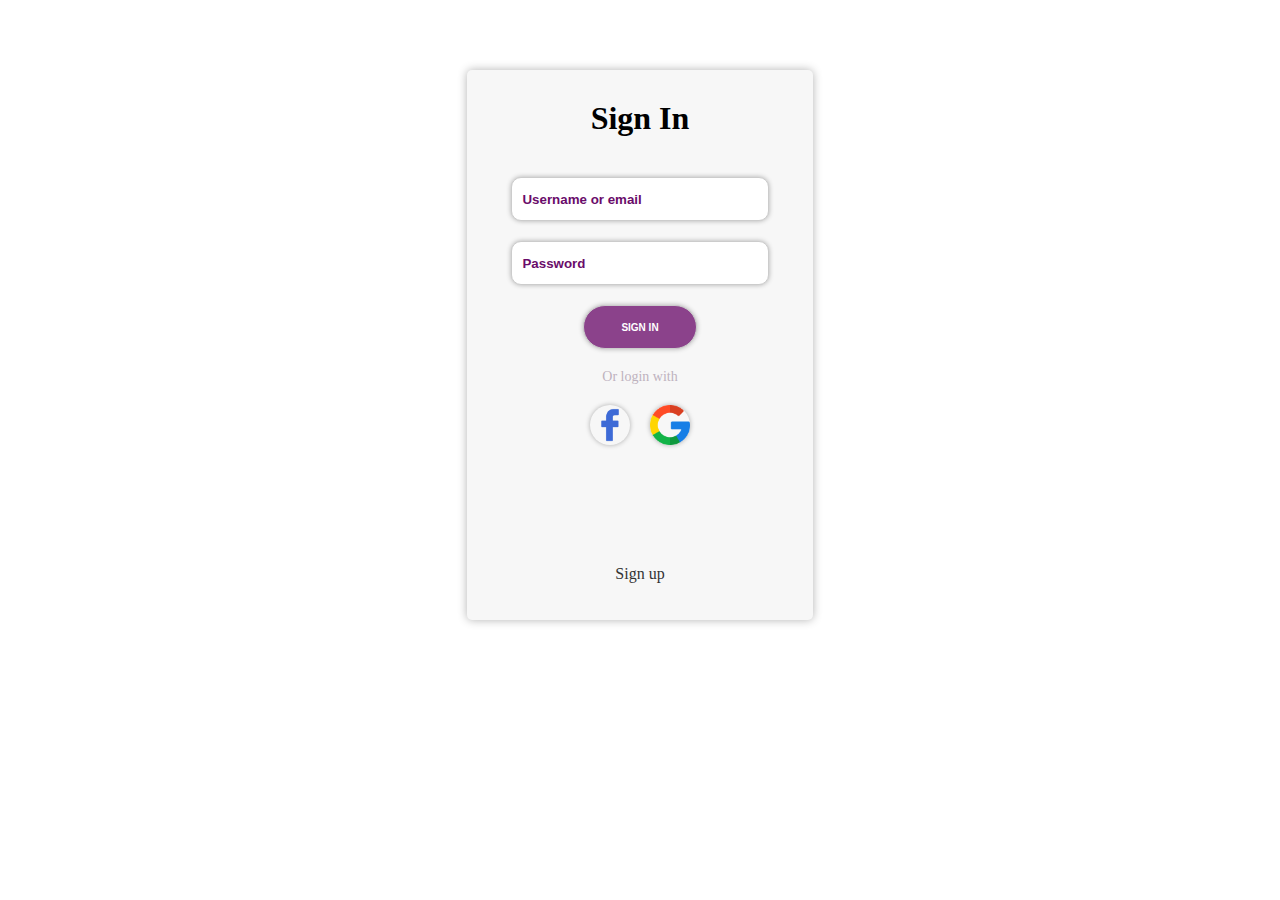
<file: index.html>
<!DOCTYPE html>
<html lang="en">
<head>
    <meta charset="UTF-8">
    <meta name="viewport" content="width=device-width, initial-scale=1.0">
    <title>Document</title>
<link rel="stylesheet" href="main.css">
</head>
<body>
    <div class="background-image"> 


    <div class="login-form">
    <div id="header"><h1>Sign In</h1></div>
    <div class="info">
        
        <div id="login-user">
            <input type="text" name="username" id="username" placeholder="Username or email">
        </div>
    
        <div id="login-password">

            <input type="password" name="password" id="password" placeholder="Password">
        </div>
           
    </div>

<div id="sign-in-button">
    <button>SIGN IN</button>
</div>



<div id="text-guide"><p>Or login with</p></div>
<div class="logo">
    <div id="logo-face">
    <a href="#"><img src="assets/img/facebook.png" alt="Facebook Logo"></a> </div>
    <div id="logo-gg">
    <a href="#"><img src="assets/img/google.png" alt="Google Logo"></a> </div>
    </div>
    <div id="sign-up-text"> <p>Sign up</p></div>
</div>

    </div>
    

   

   
   
  


   
</body>
</html>
</file>
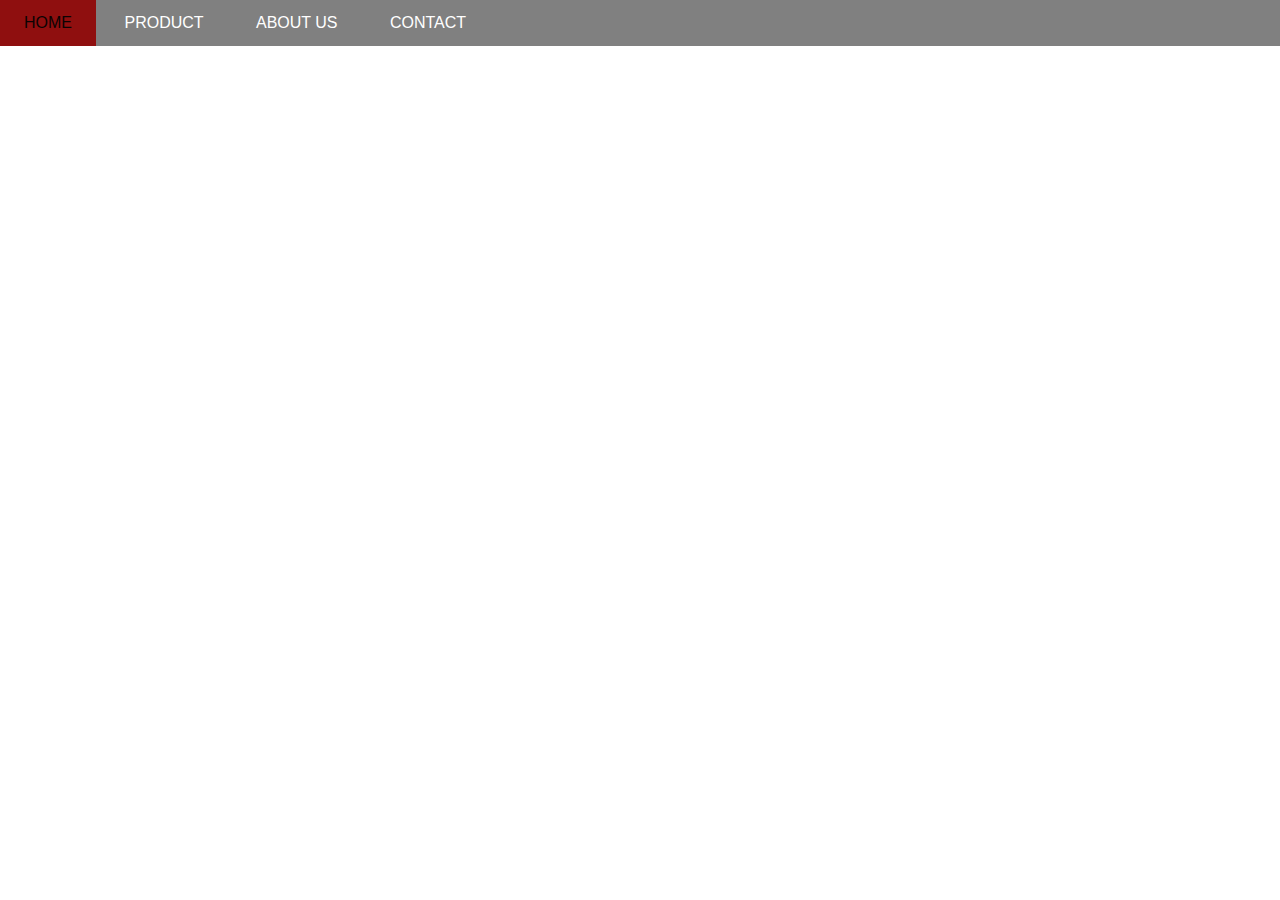
<file: lab3_1/index.html>
<!DOCTYPE html>
<html lang="en">
<head>
    <meta charset="UTF-8">
    <meta name="viewport" content="width=device-width, initial-scale=1.0">
    <title>Document</title>
    <link rel="stylesheet" href="style.css">
</head>
<body>
    <div id="main">
<div id="header">
<ul id="nav">
    <li><a href="">HOME</a></li>
    <li><a href="">PRODUCT</a>
        <div class="subnav">
    
        <ul>
            <li><a href="">Ti vi</a></li>
            <li><a href="">Máy tính xách tay</a></li>
           
        </div></li>
    <li><a href="">ABOUT US</a></li>
    <li><a href="">CONTACT</a></li>
    
</ul>

</div>
<div id="slider">


</div>
<div id="content">


</div>
<div id="footer">


</div>
    </div>
</body>
</html>
</file>
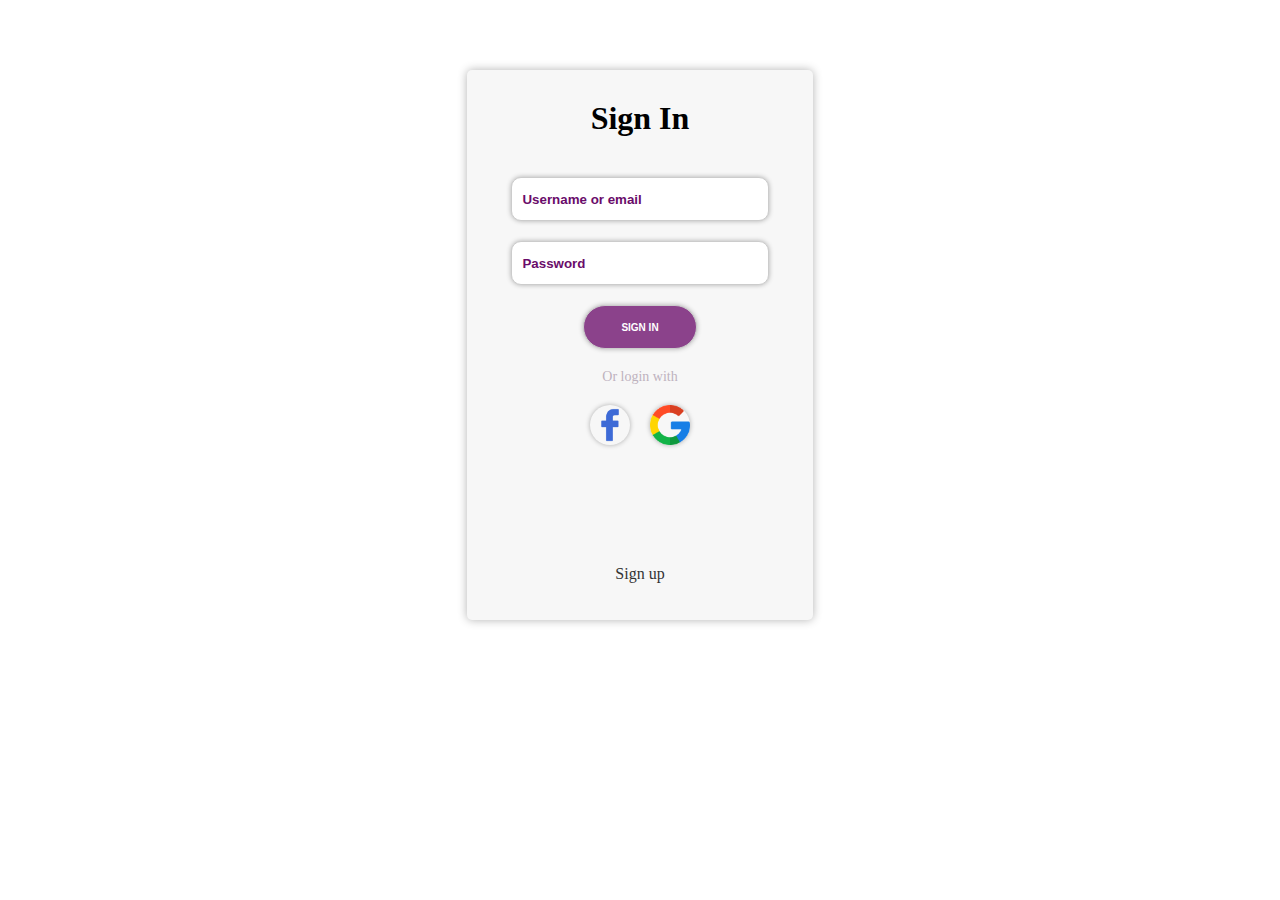
<file: lab3_2/index.html>
<!DOCTYPE html>
<html lang="en">
<head>
    <meta charset="UTF-8">
    <meta name="viewport" content="width=device-width, initial-scale=1.0">
    <title>Document</title>
<link rel="stylesheet" href="main.css">
</head>
<body>
    <div class="background-image"> 


    <div class="login-form">
    <div id="header"><h1>Sign In</h1></div>
    <div class="info">
        
        <div id="login-user">
            <input type="text" name="username" id="username" placeholder="Username or email">
        </div>
    
        <div id="login-password">

            <input type="password" name="password" id="password" placeholder="Password">
        </div>
           
    </div>

<div id="sign-in-button">
    <button>SIGN IN</button>
</div>



<div id="text-guide"><p>Or login with</p></div>
<div class="logo">
    <div id="logo-face">
    <a href="#"><img src="assets/img/facebook.png" alt="Facebook Logo"></a> </div>
    <div id="logo-gg">
    <a href="#"><img src="assets/img/google.png" alt="Google Logo"></a> </div>
    </div>
    <div id="sign-up-text"> <p>Sign up</p></div>
</div>

    </div>
    

   

   
   
  


   
</body>
</html>
</file>
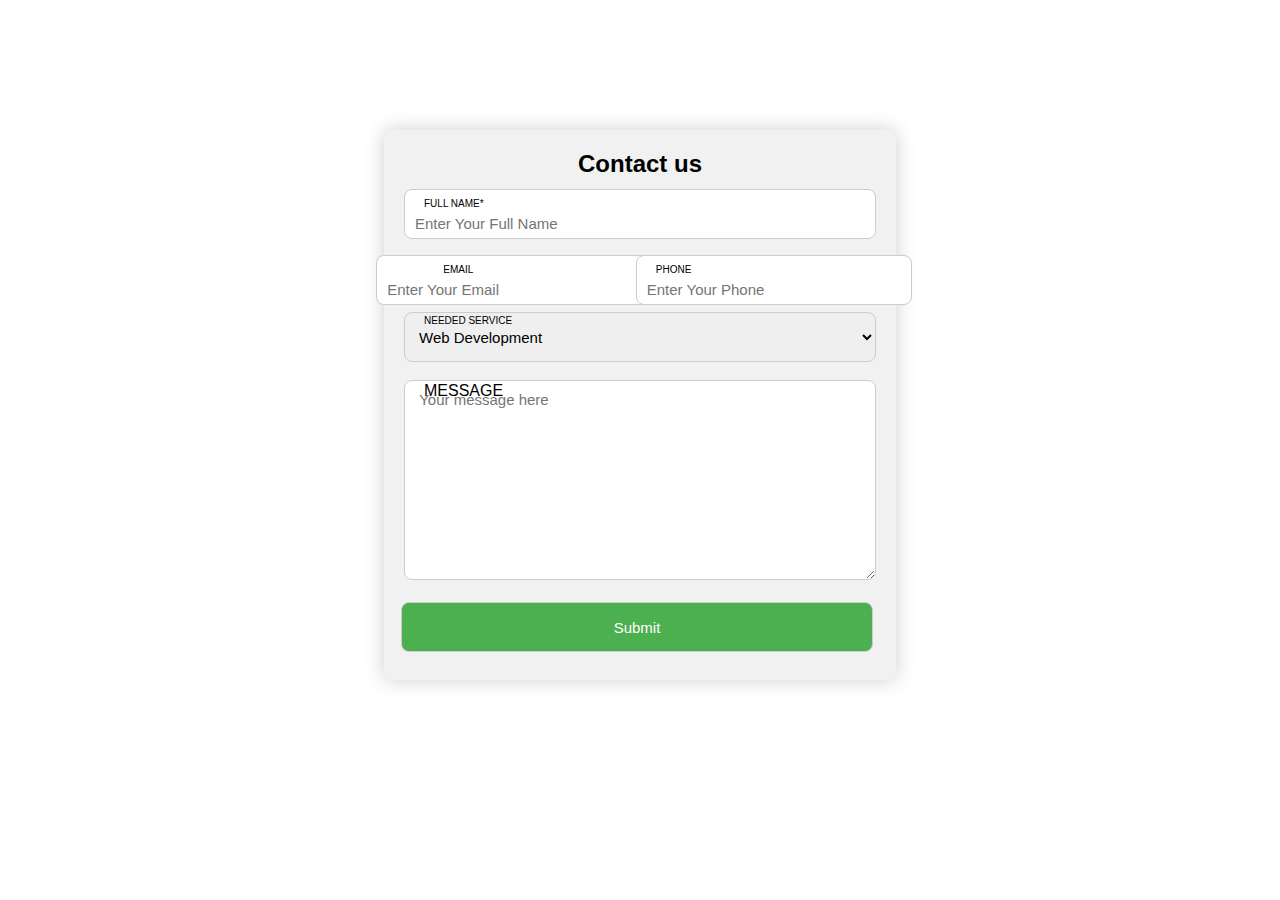
<file: lab3_3/index.html>
<!DOCTYPE html>
<html lang="en">
<head>
    <meta charset="UTF-8">
    <meta name="viewport" content="width=device-width, initial-scale=1.0">
    <title>Document</title>
    <link rel="stylesheet" href="main.css">
</head>
<body>
    <div class="form-contact"> 

<div id="header"><h2>Contact us</h2></div>
<form action="">
<div class="input">
<div id="fullname">
    <label for="html" style="font-size: 10px">FULL NAME*</label>
    <input
     type="text" placeholder="Enter Your Full Name" id="fullname" name="FULLNAME">
</div>
<div class="row2">
    <div id="email">

        <label for="html" style="font-size: 10px;">EMAIL</label>
        <input type="text" placeholder="Enter Your Email" id="email" name="EMAIL">
    </div>
    <div id="phone">
    
        <label for="html" style="font-size:10px">PHONE</label>
        <input type="text" placeholder="Enter Your Phone" id="phone" name="PHONE">
    </div>
</div>

<div id="service">
    
        <label for="html" style="font-size:10px">NEEDED SERVICE</label>
        <select name="service" Please Choose id="service1">
            <option value="web">Web Development</option>
            <option value="app">App Development</option>
            <option value="design">Design</option>
        </select>
</div>
<div id="message">
    <label for="html">MESSAGE</label>
    <textarea name="message" id="message" cols="30" rows="10" placeholder=" Your message here"></textarea>

</div>
</div>
</form>
<button>Submit</button>

    </div>
</body>
</html>
</file>
<file: main.css>
*{
    margin: 0;
    padding: 0;
    box-sizing: border-box;
}
.background-image img{  
width: 100%;

}
.login-form{
    width: 27%;
    max-width: 500px;
    margin: 0 auto;
    background: #fff;
    padding: 30px;
    border-radius: 5px;
    box-shadow: 0px 0px 10px rgba(0,0,0,0.3);
   margin-top: 70px;
   height: 550px;
   
}
.login-form h1{
    text-align: center;
    margin-bottom: 40px;
}

#login-user input{
    width: 90%;
    margin-bottom: 20px;
    padding: 10px;
    border: 1px solid #ccc;
    border-radius: 10px;
    box-shadow: 0px 0px 5px rgba(0,0,0,0.3);
    height: 44px;
   
}

#login-user input::placeholder,
#login-password input::placeholder {
    font-weight: bold;
    color:rgb(106, 12, 106);
}

#login-password input{
    width: 90%;
   
    padding: 10px;
    border: 1px solid #ccc;
    border-radius: 10px;
    box-shadow: 0px 0px 5px rgba(0,0,0,0.3);
    height: 44px;
}
    


.info {
    
    font-size: 14px;
    margin-bottom: 20px;
    text-align: center;

}

#sign-in-button
{
    text-align: center;
}
#sign-in-button button{
    width: 40%;
    margin-bottom: 20px;
    padding: 10px;
    border: 1px solid #ccc;
    border-radius: 26px;
    box-shadow: 0px 0px 5px rgba(0,0,0,0.3);
    height: 44px;
    background-color: rgb(139, 66, 139);
    color: white;
    font-weight: bold;
    font-size: 10px;
    cursor: pointer;
    
}
#text-guide{
    text-align: center;
    font-size: 14px;
    margin-bottom: 20px;
    color: rgb(190, 178, 190);
}



.logo {
    display: flex;
    justify-content: center;
}

#logo-face {
    width: 40px;
    height: 40px;
    border-radius: 50%;
    box-shadow: 0px 0px 5px rgba(0,0,0,0.3);
    margin-right: 10px;
}

#logo-gg {
    width: 40px;
    height: 40px;
    border-radius: 50%;
    box-shadow: 0px 0px 5px rgba(0,0,0,0.3);
    margin-left: 10px;
}

#sign-up-text{
   
    text-align: center;
    margin-top: 120px;
}
#sign-up-text p{
    color: #333;
}
.login-form{
    background-color:#F7F7F7;
}
.background-image{
    background-image: url(https://img.thuthuatphanmem.vn/uploads/2018/09/28/anh-nen-hoa-dep_025505724.jpg);
    background-size: cover;

    height: 100vh; /* 100% chiều cao của viewport */
    width: auto; /* Tự động tính toán chiều rộng */
   display: flex;
}
</file>
<file: lab3_1/style.css>
*{
    padding: 0;
    margin: 0;
    box-sizing: border-box;
}

html{
    font-family: Arial, Helvetica, sans-serif;
}
#main{

}
#header{
    height: 46px;
    background-color: gray;
}

#nav{
    display: inline-block;
}  
#nav, .subnav{
    list-style-type: none;
}
#nav > li{
    display: inline-block;
}
#nav li{
    /* display: inline-block; */
    position: relative;
}
#nav>li>a{
    color:  #fff;
    text-transform: uppercase;
}
#nav li a{
    text-decoration: none;
    /* căn giữa */
    line-height: 46px;
    padding: 0 24px;
    display : inline-block; 
}
#nav > li:hover .subnav {
    display: block;
   
}
#nav .subnav li:hover ,
#nav>li:hover >a{
    color: #0b0303;
    background-color: #8f0f0f;  
}
#nav .subnav li{
    border: 1px solid #ccc;
}
#nav .subnav{
    display: none;
    position: absolute;
    background-color: #fff;
    box-shadow: 0 0 10px rgba(0,0,0,.5);
    
}
#nav .subnav a{
   color: #000;
   padding: 0 12px;
   padding-right: 50px;
   line-height: 38px;

}
#nav > li:nth-child(2):hover .subnav{
  width: 200px;
}
</file>
<file: lab3_2/main.css>
*{
    margin: 0;
    padding: 0;
    box-sizing: border-box;
}
.background-image img{  
width: 100%;

}
.login-form{
    width: 27%;
    max-width: 500px;
    margin: 0 auto;
    background: #fff;
    padding: 30px;
    border-radius: 5px;
    box-shadow: 0px 0px 10px rgba(0,0,0,0.3);
   margin-top: 70px;
   height: 550px;
   
}
.login-form h1{
    text-align: center;
    margin-bottom: 40px;
}

#login-user input{
    width: 90%;
    margin-bottom: 20px;
    padding: 10px;
    border: 1px solid #ccc;
    border-radius: 10px;
    box-shadow: 0px 0px 5px rgba(0,0,0,0.3);
    height: 44px;
   
}

#login-user input::placeholder,
#login-password input::placeholder {
    font-weight: bold;
    color:rgb(106, 12, 106);
}

#login-password input{
    width: 90%;
   
    padding: 10px;
    border: 1px solid #ccc;
    border-radius: 10px;
    box-shadow: 0px 0px 5px rgba(0,0,0,0.3);
    height: 44px;
}
    


.info {
    
    font-size: 14px;
    margin-bottom: 20px;
    text-align: center;

}

#sign-in-button
{
    text-align: center;
}
#sign-in-button button{
    width: 40%;
    margin-bottom: 20px;
    padding: 10px;
    border: 1px solid #ccc;
    border-radius: 26px;
    box-shadow: 0px 0px 5px rgba(0,0,0,0.3);
    height: 44px;
    background-color: rgb(139, 66, 139);
    color: white;
    font-weight: bold;
    font-size: 10px;
    cursor: pointer;
    
}
#text-guide{
    text-align: center;
    font-size: 14px;
    margin-bottom: 20px;
    color: rgb(190, 178, 190);
}



.logo {
    display: flex;
    justify-content: center;
}

#logo-face {
    width: 40px;
    height: 40px;
    border-radius: 50%;
    box-shadow: 0px 0px 5px rgba(0,0,0,0.3);
    margin-right: 10px;
}

#logo-gg {
    width: 40px;
    height: 40px;
    border-radius: 50%;
    box-shadow: 0px 0px 5px rgba(0,0,0,0.3);
    margin-left: 10px;
}

#sign-up-text{
   
    text-align: center;
    margin-top: 120px;
}
#sign-up-text p{
    color: #333;
}
.login-form{
    background-color:#F7F7F7;
}
.background-image{
    background-image: url(https://img.thuthuatphanmem.vn/uploads/2018/09/28/anh-nen-hoa-dep_025505724.jpg);
    background-size: cover;

    height: 100vh; /* 100% chiều cao của viewport */
    width: auto; /* Tự động tính toán chiều rộng */
   display: flex;
}
</file>
<file: lab3_3/main.css>
*{
    margin: 0;
    padding: 0;
    box-sizing: border-box;
    font-family: 'Poppins', sans-serif;
}
#header {
    color:black;

}
.form-contact{
    width: 40%;
    max-width: 700px;
    margin: 0 auto;
    padding: 20px;
    background: #f1f1f1;
    border-radius: 8px;
    box-shadow: 0 0 20px 0 rgba(0,0,0,0.2);
    margin-top: 130px;
    height: 550px;
}

.form-contact #header h2{
    text-align: center;
    margin-bottom: 20px;
}

#fullname input{
    
    width: 100%;
    padding: 10px;
    border-radius: 8px;
    border: 1px solid #ccc;
    margin-bottom: 20px;
    font-size: 15px;
    height: 50px;
}

#fullname input::placeholder {
   
    position:relative;
    top: 35%;
}
#fullname {
 display:flex;

 flex-direction: column;
  
}
#fullname label {
    margin-left : 20px;
    z-index: 2;
    margin-bottom: -20px;
}


#email input{
    
    width: 160%;
    padding: 10px;
    border-radius: 8px;
    border: 1px solid #ccc;
    margin-bottom: 10px;
    font-size: 15px;
    height: 50px;
    margin-left: -47px;
}

#email input::placeholder {
   
    position:relative;
    top: 35%;
}
#email {
 display:flex;

 flex-direction: column;
  
}
#email label {
    margin-left : 20px;
    z-index: 2;
    margin-bottom: -20px;
}


.row2 > div:last-child{
 

}

#phone input{
  
    width: 125%;
    padding: 10px;
    border-radius: 8px;
    border: 1px solid #ccc;
    margin-bottom: 10px;
    font-size: 15px;
    height: 50px;
}

#phone input::placeholder {
   
    position:relative;
    top: 35%;
}
#phone {
 display:flex;

 flex-direction: column;
  
}
#phone label {
    margin-left : 20px;
    z-index: 2;
    margin-bottom: -20px;
}
.row2 {
    width: 100%;
   
    display: inline-flex;
    justify-content: space-around;
}
#service select{
    
    width: 100%;
    padding: 10px;
    border-radius: 8px;
    border: 1px solid #ccc;
    margin-bottom: 20px;
    font-size: 15px;
    height: 50px;
}

#service input::placeholder {
   
    position:relative;
    top: 35%;
}
#service {
 display:flex;

 flex-direction: column;
  
}
#service label {
    margin-left : 20px;
    z-index: 2;
    margin-bottom: -14px;
}


#message textarea{
    
    width: 100%;
    padding: 10px;
    border-radius: 8px;
    border: 1px solid #ccc;
    margin-bottom: 20px;
    font-size: 15px;
    height: 50px;
    height: 200px;
}

#message input::placeholder {
   
    position:relative;
    top: 35%;
}
#message {
 display:flex;

 flex-direction: column;
  
}
#message label {
    margin-left : 20px;
    z-index: 2;
    margin-bottom: -20px;
}

.form-contact button{
    width: 100%;
    padding: 10px;
    border-radius: 8px;
    border: 1px solid #ccc;
    margin-bottom: 20px;
    font-size: 15px;
    height: 50px;
    background-color: #4CAF50;
    color: white;
    margin-top: 2px;
    margin-left: -3px;
    margin-right: 20px;
    margin-bottom: 20px;
    cursor: pointer;
    transition: 0.3s;
}
</file>
